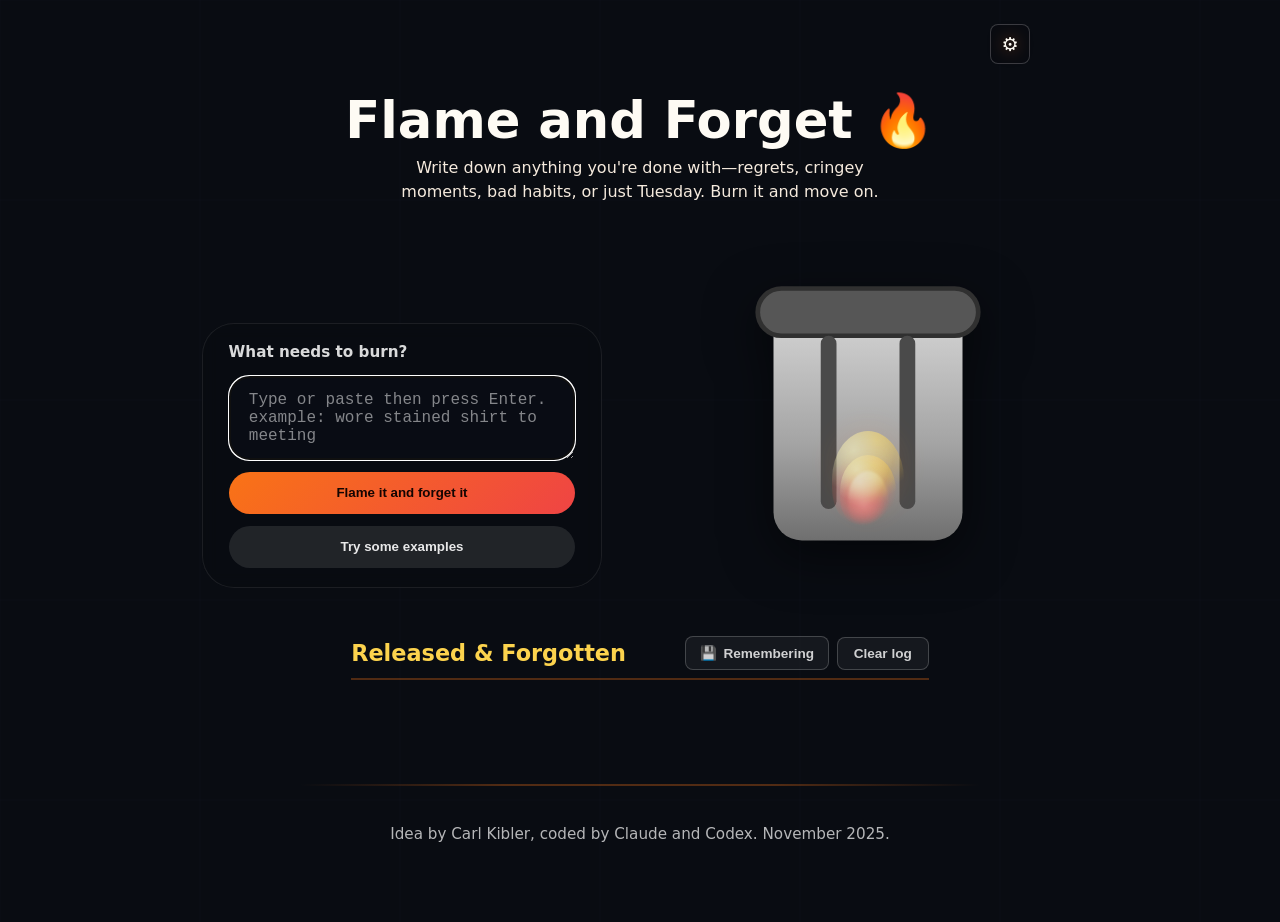
<file: index.html>
<!doctype html>
<html lang="en">
  <head>
    <meta charset="utf-8" />
    <meta name="viewport" content="width=device-width, initial-scale=1" />
    <title>Flame and Forget</title>
    <link rel="icon" type="image/svg+xml" href="favicon.svg" />
    <link rel="stylesheet" href="style.css" />
  </head>
  <body>
    <div class="scene">
      <header class="hero">
        <div class="hero-text">
          <h1 data-i18n="title">Flame and Forget 🔥</h1>
          <p data-i18n="tagline">
            Write down anything you're done with—regrets, cringey moments, bad habits, or just Tuesday. Burn it and move on.
          </p>
        </div>
        <div class="hero-controls">
          <select id="language-select" class="language-select" aria-label="Language"></select>
          <details class="settings-toggle" id="settings-panel">
            <summary aria-label="Settings">
              <span class="icon" aria-hidden="true">⚙️</span>
            </summary>
            <div class="settings-dropdown">
              <div class="setting-field">
                <label for="remember-items-toggle">
                  <input type="checkbox" id="remember-items-toggle" checked>
                  <span data-i18n="rememberItemsLabel">Remember my items</span>
                </label>
              </div>
              <div class="setting-field">
                <label data-i18n="fireStyleLabel">Fire style</label>
                <div class="fire-style-buttons">
                  <button type="button" class="fire-style-btn" data-fire-style-btn="original" data-i18n="fireStyleOriginal">Original</button>
                  <button type="button" class="fire-style-btn" data-fire-style-btn="realistic" data-i18n="fireStyleRealistic">Realistic</button>
                  <button type="button" class="fire-style-btn" data-fire-style-btn="mystical" data-i18n="fireStyleMystical">Mystical</button>
                  <button type="button" class="fire-style-btn" data-fire-style-btn="minimalist" data-i18n="fireStyleMinimalist">Minimalist</button>
                </div>
              </div>
            </div>
          </details>
        </div>
      </header>

      <main class="camp">
        <form id="burn-form" autocomplete="off" spellcheck="false">
          <label for="grievance" class="form-label" data-i18n="inputLabel">What should we flame? Type and press enter.</label>
          <textarea
            id="grievance"
            name="grievance"
            maxlength="240"
            data-i18n-placeholder="placeholder"
            placeholder="e.g., Sent a reply-all email meant for one person"
            rows="3"
          ></textarea>
          <button type="button" id="burn-button" data-i18n="burnButton">Burn it and forget it</button>
          <button type="button" id="examples-button" data-i18n="examplesButton">Try some examples</button>
        </form>

        <div class="firepit">
          <div class="queue-deck" aria-hidden="true"></div>
          <div class="bin">
            <svg
              viewBox="0 0 160 200"
              aria-hidden="true"
              class="bin-art"
              role="img"
            >
              <title data-i18n="fireAlt">Trash can altar</title>
              <defs>
                <linearGradient id="metal" x1="0%" y1="0%" x2="0%" y2="100%">
                  <stop offset="0%" stop-color="#d8d8d8" />
                  <stop offset="60%" stop-color="#a3a3a3" />
                  <stop offset="100%" stop-color="#6f6f6f" />
                </linearGradient>
              </defs>
              <rect x="20" y="30" width="120" height="150" rx="18" fill="url(#metal)" />
              <rect
                x="10"
                y="20"
                width="140"
                height="30"
                rx="15"
                fill="#565656"
                stroke="#303030"
                stroke-width="3"
              />
              <rect x="50" y="50" width="10" height="110" rx="5" fill="#4a4a4a" />
              <rect x="100" y="50" width="10" height="110" rx="5" fill="#4a4a4a" />
            </svg>
            <!-- Fire styles (switchable) -->
            <div class="flame-container" data-fire-style="original">
              <!-- Original simple flame -->
              <div class="flame flame-original">
                <div></div>
                <div></div>
                <div></div>
              </div>

              <!-- Realistic flame -->
              <svg class="flame flame-realistic" viewBox="0 0 180 240" xmlns="http://www.w3.org/2000/svg" aria-hidden="true">
                <defs>
                  <filter id="fire-glow">
                    <feGaussianBlur in="SourceGraphic" stdDeviation="8" result="blur"/>
                    <feColorMatrix in="blur" type="matrix" values="1 0 0 0 0  0 0.6 0 0 0  0 0 0.3 0 0  0 0 0 1.5 0"/>
                    <feBlend in="SourceGraphic" in2="blur" mode="normal"/>
                  </filter>
                  <radialGradient id="flame-hot" cx="50%" cy="70%">
                    <stop offset="0%" stop-color="#fff9e6" stop-opacity="0.95"/>
                    <stop offset="40%" stop-color="#ffb347" stop-opacity="0.8"/>
                    <stop offset="100%" stop-color="#ff4500" stop-opacity="0"/>
                  </radialGradient>
                </defs>
                <ellipse class="flame-realistic-glow" cx="90" cy="220" rx="75" ry="30" fill="url(#flame-hot)" opacity="0.7"/>
                <ellipse class="flame-realistic-dancer flame-realistic-4" cx="70" cy="140" rx="18" ry="50" fill="url(#flame-hot)"/>
                <ellipse class="flame-realistic-dancer flame-realistic-5" cx="90" cy="120" rx="22" ry="65" fill="url(#flame-hot)" filter="url(#fire-glow)"/>
                <ellipse class="flame-realistic-dancer flame-realistic-6" cx="110" cy="145" rx="16" ry="48" fill="url(#flame-hot)"/>
              </svg>

              <!-- Mystical flame -->
              <svg class="flame flame-mystical" viewBox="0 0 90 120" xmlns="http://www.w3.org/2000/svg" aria-hidden="true">
                <defs>
                  <radialGradient id="flame-mystical-core" cx="50%" cy="80%">
                    <stop offset="0%" stop-color="#e0f2ff" stop-opacity="0.95"/>
                    <stop offset="40%" stop-color="#a5d8ff" stop-opacity="0.85"/>
                    <stop offset="70%" stop-color="#6366f1" stop-opacity="0.6"/>
                    <stop offset="100%" stop-color="#4c1d95" stop-opacity="0"/>
                  </radialGradient>
                </defs>
                <ellipse class="flame-mystical-glow" cx="45" cy="105" rx="38" ry="22" fill="url(#flame-mystical-core)"/>
                <ellipse class="flame-mystical-dancer flame-mystical-1" cx="45" cy="80" rx="28" ry="50" fill="url(#flame-mystical-core)"/>
                <ellipse class="flame-mystical-dancer flame-mystical-2" cx="45" cy="75" rx="22" ry="42" fill="url(#flame-mystical-core)"/>
                <circle class="flame-mystical-ember flame-mystical-e1" cx="30" cy="70" r="2" fill="#fde68a"/>
                <circle class="flame-mystical-ember flame-mystical-e2" cx="60" cy="65" r="1.5" fill="#fde68a"/>
                <circle class="flame-mystical-ember flame-mystical-e3" cx="45" cy="50" r="1.8" fill="#fef3c7"/>
              </svg>

              <!-- Minimalist flame -->
              <svg class="flame flame-minimalist" viewBox="0 0 90 120" xmlns="http://www.w3.org/2000/svg" aria-hidden="true">
                <defs>
                  <radialGradient id="flame-min-core" cx="50%" cy="70%">
                    <stop offset="0%" stop-color="#fffacd" stop-opacity="0.9"/>
                    <stop offset="40%" stop-color="#ffd166" stop-opacity="0.85"/>
                    <stop offset="70%" stop-color="#ff6b6b" stop-opacity="0.7"/>
                    <stop offset="100%" stop-color="#ff6b6b" stop-opacity="0"/>
                  </radialGradient>
                </defs>
                <ellipse class="flame-min-glow" cx="45" cy="110" rx="40" ry="30" fill="url(#flame-min-core)" opacity="0.5"/>
                <ellipse class="flame-min-layer flame-min-1" cx="45" cy="80" rx="28" ry="50" fill="url(#flame-min-core)"/>
                <ellipse class="flame-min-layer flame-min-2" cx="45" cy="75" rx="22" ry="42" fill="url(#flame-min-core)"/>
                <circle class="flame-min-ember flame-min-e1" cx="35" cy="60" r="1.5" fill="#ffeb99"/>
                <circle class="flame-min-ember flame-min-e2" cx="55" cy="55" r="1.2" fill="#ffd166"/>
                <circle class="flame-min-ember flame-min-e3" cx="45" cy="45" r="1" fill="#fffacd"/>
              </svg>
            </div>
          </div>
          <div class="fire-target" data-fire-target></div>
        </div>
      </main>

      <section class="release-log-section" id="release-log">
        <div class="release-log-header">
          <h2 data-i18n="releasedAndForgotten">Released & Forgotten</h2>
          <div class="log-controls">
            <button id="remember-toggle-button" class="remember-toggle-button" aria-pressed="true">
              <span class="icon" aria-hidden="true">💾</span>
              <span class="label" data-i18n="remembering">Remembering</span>
            </button>
            <button id="clear-log" class="clear-log-button" data-i18n="clearLog">Clear log</button>
          </div>
        </div>
        <div id="release-list" class="release-list"></div>
      </section>

      <div class="footer-separator"></div>

      <footer class="site-footer">
        <p>
          Idea by Carl Kibler, coded by Claude and Codex. November 2025.
        </p>
      </footer>

      <div class="note-layer" aria-live="polite"></div>
    </div>

    <script src="script.js"></script>
  </body>
</html>
</file>
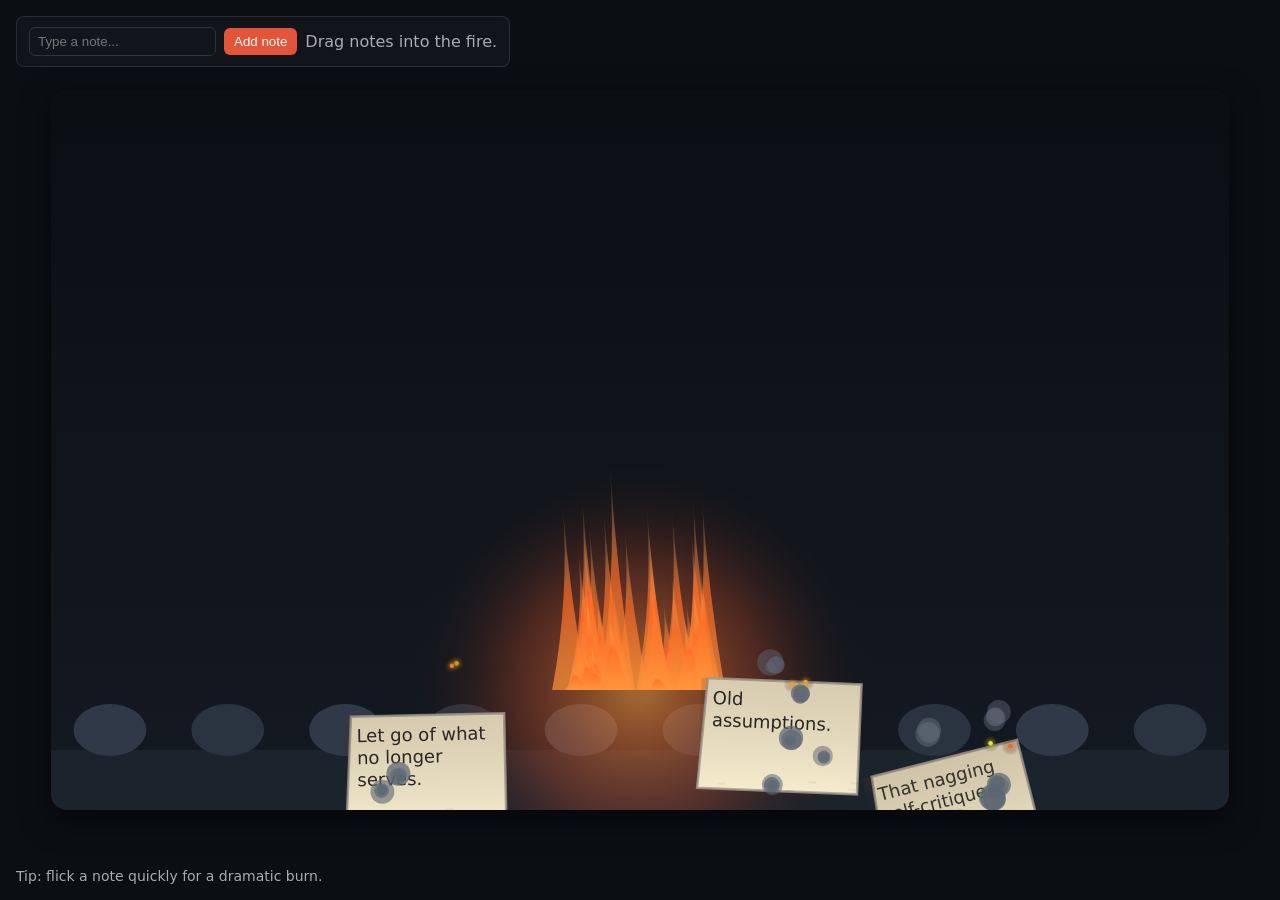
<file: otherfire.html>
<!DOCTYPE html>
<html lang="en">
<head>
<meta charset="UTF-8" />
<meta name="viewport" content="width=device-width,initial-scale=1" />
<title>Burning Notes</title>
<style>
  html, body { height: 100%; margin: 0; background: #0b0e13; color: #eee; font-family: system-ui, sans-serif; }
  #wrap { display: grid; place-items: center; height: 100%; }
  #ui {
    position: absolute; top: 16px; left: 16px; display: flex; gap: 8px; align-items: center;
    background: rgba(20, 24, 30, 0.7); border: 1px solid rgba(255,255,255,0.1); padding: 10px 12px; border-radius: 8px;
    backdrop-filter: blur(4px);
  }
  #ui input { background: #12161c; border: 1px solid #2b3440; color: #eee; padding: 6px 8px; border-radius: 6px; }
  #ui button { background: #e35538; border: none; color: #fff; padding: 6px 10px; border-radius: 6px; cursor: pointer; }
  #ui button:hover { background: #f06b4c; }
  canvas { width: 92vw; height: 80vh; border-radius: 16px; box-shadow: 0 10px 30px rgba(0,0,0,0.5); }
  #hint { position: absolute; bottom: 16px; left: 16px; opacity: 0.7; font-size: 14px; }
</style>
</head>
<body>
<div id="wrap">
  <canvas id="c"></canvas>
  <div id="ui">
    <input id="text" placeholder="Type a note..." />
    <button id="add">Add note</button>
    <span style="opacity:.7">Drag notes into the fire.</span>
  </div>
  <div id="hint">Tip: flick a note quickly for a dramatic burn.</div>
</div>

<script>
(() => {
  const canvas = document.getElementById('c');
  const ctx = canvas.getContext('2d', { alpha: false });
  const DPR = Math.max(1, Math.floor(window.devicePixelRatio || 1));

  function resize() {
    canvas.width = Math.floor(canvas.clientWidth * DPR);
    canvas.height = Math.floor(canvas.clientHeight * DPR);
  }
  resize();
  window.addEventListener('resize', resize);

  // Scene config
  const g = 0.0009;              // gravity
  const air = 0.0003;            // air drag
  const fireY = () => canvas.height - 120 * DPR; // fire baseline
  const notes = [];
  const particles = [];          // smoke + embers
  const flames = [];             // decorative flame tongues

  // Create background gradient
  function drawBackground() {
    const grd = ctx.createLinearGradient(0, 0, 0, canvas.height);
    grd.addColorStop(0, '#0b0e13');
    grd.addColorStop(1, '#141a22');
    ctx.fillStyle = grd;
    ctx.fillRect(0, 0, canvas.width, canvas.height);
  }

  // Fire pit shape + glow
  function drawFireBase(time) {
    const y = fireY();
    // Ground
    ctx.fillStyle = '#1b232d';
    ctx.fillRect(0, y + 60, canvas.width, canvas.height - (y + 60));

    // Pit stones
    for (let i = 0; i < 10; i++) {
      const x = (i + 0.5) * (canvas.width / 10);
      const r = 26 * DPR;
      ctx.fillStyle = i % 2 ? '#2a3440' : '#2f3947';
      ctx.beginPath();
      ctx.ellipse(x, y + 40 * DPR, r * 1.4, r, 0, 0, Math.PI * 2);
      ctx.fill();
    }

    // Inner ember glow
    const glow = ctx.createRadialGradient(canvas.width/2, y, 10, canvas.width/2, y, 240 * DPR);
    glow.addColorStop(0, 'rgba(255,150,60,0.6)');
    glow.addColorStop(0.5, 'rgba(255,90,40,0.25)');
    glow.addColorStop(1, 'rgba(0,0,0,0)');
    ctx.fillStyle = glow;
    ctx.beginPath();
    ctx.arc(canvas.width/2, y, 240 * DPR, 0, Math.PI * 2);
    ctx.fill();

    // Fire tongues
    if (flames.length < 60) {
      flames.push({
        x: canvas.width/2 + (Math.random()-0.5) * 140 * DPR,
        baseY: y,
        h: (100 + Math.random()*140) * DPR,
        life: 600 + Math.random()*1200,
        born: time
      });
    }
    flames.forEach(f => {
      const t = (time - f.born) / f.life;
      const curve = Math.sin(t * Math.PI);
      const fx = f.x + Math.sin(t * 8) * 8 * DPR;
      const fh = f.h * curve;
      const w = 10 * DPR + 8 * DPR * curve;

      const grad = ctx.createLinearGradient(fx, f.baseY, fx, f.baseY - fh);
      grad.addColorStop(0, 'rgba(255,150,60,0.7)');
      grad.addColorStop(0.5, 'rgba(255,110,40,0.7)');
      grad.addColorStop(1, 'rgba(255,220,120,0.0)');
      ctx.fillStyle = grad;

      ctx.beginPath();
      ctx.moveTo(fx - w, f.baseY);
      ctx.quadraticCurveTo(fx, f.baseY - fh * 0.5, fx - w*0.4, f.baseY - fh);
      ctx.quadraticCurveTo(fx, f.baseY - fh * 0.5, fx + w, f.baseY);
      ctx.closePath();
      ctx.fill();
    });
    for (let i = flames.length - 1; i >= 0; i--) {
      if (time - flames[i].born > flames[i].life) flames.splice(i, 1);
    }
  }

  // Notes
  function makeNote(text, x, y) {
    const w = 160 * DPR, h = 110 * DPR;
    return {
      text, x, y, w, h,
      vx: 0, vy: 0,
      ax: 0, ay: 0,
      rot: 0, vrot: 0,
      dragging: false, burnt: 0, // 0..1
      char: 0,                   // char level visuals
      curl: 0                    // curl amount when burning
    };
  }

  // Initial notes
  notes.push(makeNote('Let go of what no longer serves.', canvas.width*0.25, canvas.height*0.2));
  notes.push(makeNote('Old assumptions.', canvas.width*0.55, canvas.height*0.15));
  notes.push(makeNote('That nagging self-critique.', canvas.width*0.7, canvas.height*0.28));

  // Drag handling
  let dragTarget = null, dragDX = 0, dragDY = 0, lastPos = {x:0,y:0}, lastTime = 0;
  function pointerPos(e) {
    const rect = canvas.getBoundingClientRect();
    const x = (e.touches ? e.touches[0].clientX : e.clientX) - rect.left;
    const y = (e.touches ? e.touches[0].clientY : e.clientY) - rect.top;
    return { x: x * DPR, y: y * DPR };
  }
  function hitNote(x, y) {
    for (let i = notes.length - 1; i >= 0; i--) {
      const n = notes[i];
      if (x > n.x && x < n.x + n.w && y > n.y && y < n.y + n.h) return n;
    }
    return null;
  }
  function onDown(e) {
    const p = pointerPos(e);
    const n = hitNote(p.x, p.y);
    if (n) {
      dragTarget = n;
      n.dragging = true;
      dragDX = p.x - n.x;
      dragDY = p.y - n.y;
      lastPos = p; lastTime = performance.now();
    }
    e.preventDefault();
  }
  function onMove(e) {
    if (!dragTarget) return;
    const p = pointerPos(e);
    dragTarget.x = p.x - dragDX;
    dragTarget.y = p.y - dragDY;
    // Velocity from pointer motion (for flicks)
    const now = performance.now();
    const dt = Math.max(16, now - lastTime);
    dragTarget.vx = (p.x - lastPos.x) / dt;
    dragTarget.vy = (p.y - lastPos.y) / dt;
    dragTarget.vrot = (dragTarget.vx + dragTarget.vy) * 0.0002;
    lastPos = p; lastTime = now;
    e.preventDefault();
  }
  function onUp() {
    if (dragTarget) dragTarget.dragging = false;
    dragTarget = null;
  }
  canvas.addEventListener('mousedown', onDown);
  canvas.addEventListener('mousemove', onMove);
  window.addEventListener('mouseup', onUp);
  canvas.addEventListener('touchstart', onDown, {passive:false});
  canvas.addEventListener('touchmove', onMove, {passive:false});
  window.addEventListener('touchend', onUp);

  // Add notes via UI
  document.getElementById('add').addEventListener('click', () => {
    const input = document.getElementById('text');
    const t = input.value.trim();
    if (!t) return;
    notes.push(makeNote(t, canvas.width*0.5 - 80*DPR, canvas.height*0.15));
    input.value = '';
  });

  // Particles
  function spawnSmoke(x, y, amount=6) {
    for (let i=0;i<amount;i++){
      particles.push({
        type:'smoke',
        x, y,
        vx: (Math.random()-0.5)*0.04*DPR,
        vy: -0.05*DPR - Math.random()*0.05*DPR,
        r: 6*DPR + Math.random()*10*DPR,
        a: 0.5 + Math.random()*0.3,
        life: 1800, born: performance.now()
      });
    }
  }
  function spawnEmber(x, y, amount=3) {
    for (let i=0;i<amount;i++){
      particles.push({
        type:'ember',
        x, y,
        vx: (Math.random()-0.5)*0.2*DPR,
        vy: -0.12*DPR - Math.random()*0.08*DPR,
        a: 1,
        r: 2.3*DPR,
        hue: 20 + Math.random()*50,
        life: 900, born: performance.now()
      });
    }
  }

  function drawParticles(time, dt) {
    for (let i = particles.length - 1; i >= 0; i--) {
      const p = particles[i];
      p.vx *= (1 - air*10);
      p.vy *= (1 - air*10);
      p.vy += g * -0.2; // float upward
      p.x += p.vx * dt;
      p.y += p.vy * dt;

      const t = (time - p.born) / p.life;
      if (p.type === 'smoke') {
        ctx.globalAlpha = p.a * (1 - t);
        ctx.fillStyle = '#5c6673';
        ctx.beginPath();
        ctx.arc(p.x, p.y, p.r * (0.8 + t*0.6), 0, Math.PI*2);
        ctx.fill();
        ctx.globalAlpha = 1;
      } else {
        const col = `hsl(${p.hue}, 90%, ${60 - 40*t}%)`;
        ctx.fillStyle = col;
        ctx.beginPath();
        ctx.arc(p.x, p.y, p.r, 0, Math.PI*2);
        ctx.fill();
        // subtle glow
        const grad = ctx.createRadialGradient(p.x, p.y, 0, p.x, p.y, p.r*4);
        grad.addColorStop(0, `hsla(${p.hue},90%,60%,0.6)`);
        grad.addColorStop(1, 'rgba(0,0,0,0)');
        ctx.fillStyle = grad;
        ctx.beginPath();
        ctx.arc(p.x, p.y, p.r*4, 0, Math.PI*2);
        ctx.fill();
      }

      if (t >= 1) particles.splice(i, 1);
    }
  }

  function drawNote(n) {
    // Burn progress affects paper color and curl
    const base = 255 - n.char*120;
    const paper = `rgb(${base}, ${base-10}, ${base-40})`;
    ctx.save();
    ctx.translate(n.x + n.w/2, n.y + n.h/2);
    ctx.rotate(n.rot);
    ctx.translate(-n.w/2, -n.h/2);

    // Curl effect: skew top edge inward
    const curl = n.curl * 0.3;
    ctx.beginPath();
    ctx.moveTo(0 + curl*n.w, 0);
    ctx.lineTo(n.w, 0);
    ctx.lineTo(n.w, n.h);
    ctx.lineTo(0, n.h);
    ctx.closePath();

    // Paper fill
    ctx.fillStyle = paper;
    ctx.fill();

    // Border, slight ragged charred edge
    ctx.strokeStyle = `rgba(${base-80}, ${base-90}, ${base-100}, 0.8)`;
    ctx.lineWidth = 2.5 * DPR;
    ctx.stroke();

    // Burnt edge vignette
    const edgeGrad = ctx.createLinearGradient(0, 0, 0, n.h);
    edgeGrad.addColorStop(0, `rgba(80,60,40, ${0.15 + n.char*0.35})`);
    edgeGrad.addColorStop(1, 'rgba(0,0,0,0)');
    ctx.fillStyle = edgeGrad;
    ctx.fillRect(0, 0, n.w, n.h);

    // Text
    ctx.fillStyle = `rgba(20,20,20, ${1 - n.burnt*0.7})`;
    ctx.font = `${18 * DPR}px ui-sans-serif, system-ui`;
    ctx.textBaseline = 'top';
    wrapText(ctx, n.text, 12 * DPR, 12 * DPR, n.w - 24 * DPR, 22 * DPR);

    // Singe marks near bottom when burning
    if (n.burnt > 0.1) {
      ctx.globalAlpha = Math.min(0.5, n.burnt);
      for (let i=0;i<6;i++){
        const sx = Math.random() * n.w;
        const sy = n.h - Math.random() * (n.h * Math.min(0.6, n.burnt));
        ctx.fillStyle = 'rgba(60,40,20,0.5)';
        ctx.fillRect(sx, sy, 8 * DPR, 2 * DPR);
      }
      ctx.globalAlpha = 1;
    }

    ctx.restore();
  }

  function wrapText(ctx, text, x, y, maxWidth, lineHeight) {
    const words = text.split(' ');
    let line = '';
    for (let n = 0; n < words.length; n++) {
      const testLine = line + words[n] + ' ';
      const metrics = ctx.measureText(testLine);
      if (metrics.width > maxWidth && n > 0) {
        ctx.fillText(line, x, y);
        line = words[n] + ' ';
        y += lineHeight;
      } else {
        line = testLine;
      }
    }
    ctx.fillText(line, x, y);
  }

  function updateNote(n, dt, time) {
    if (!n.dragging) {
      // Physics
      n.vx *= (1 - air);
      n.vy *= (1 - air);
      n.vy += g * dt;
      n.x += n.vx * dt;
      n.y += n.vy * dt;
      n.vrot *= (1 - air*2);
      n.rot += n.vrot * dt;

      // Bounds
      n.x = Math.max(10*DPR, Math.min(n.x, canvas.width - n.w - 10*DPR));
      if (n.y > fireY() - n.h/2) {
        // Near fire: convective lift and turbulence
        n.vy -= 0.0015 * dt;
        n.vx += (Math.random()-0.5) * 0.0008 * dt;
        n.vrot += (Math.random()-0.5) * 0.00008 * dt;
      }
    }

    // Burning logic: if bottom edge overlaps flame area
    const overlap = (n.y + n.h) - fireY();
    if (overlap > -10 * DPR) {
      n.burnt = Math.min(1, n.burnt + 0.0007 * dt + overlap * 0.000002 * dt);
      n.char = Math.min(1, n.char + 0.0005 * dt);
      n.curl = Math.min(1, n.curl + 0.0008 * dt);
      // Particles from bottom edge
      const px = n.x + n.w * (0.2 + Math.random()*0.6);
      const py = n.y + n.h - 4 * DPR;
      if (Math.random() < 0.5) spawnSmoke(px, py, 3);
      if (Math.random() < 0.3) spawnEmber(px, py, 2);
    }

    // Fade out when fully burnt
    if (n.burnt >= 1) {
      // final ash puff
      spawnSmoke(n.x + n.w/2, n.y + n.h/2, 10);
    }
  }

  // Remove fully burnt notes
  function cullNotes() {
    for (let i = notes.length - 1; i >= 0; i--) {
      if (notes[i].burnt >= 1) notes.splice(i, 1);
    }
  }

  // Main loop
  let last = performance.now();
  function frame(now) {
    const dt = Math.min(32, now - last); // cap dt for stability
    last = now;

    drawBackground();
    drawFireBase(now);

    notes.forEach(n => updateNote(n, dt, now));
    notes.forEach(drawNote);
    cullNotes();

    drawParticles(now, dt);

    requestAnimationFrame(frame);
  }
  requestAnimationFrame(frame);
})();
</script>
</body>
</html>
</file>
<file: style.css>
*,
*::before,
*::after {
  box-sizing: border-box;
}

:root {
  font-family: "Trebuchet MS", "Segoe UI", system-ui, -apple-system, sans-serif;
  color: #fefbf4;
  background-color: #02030b;
  --note-drop-duration: 3500ms;
  --note-burn-duration: 2200ms;
  --flame-scale: 1;
  --flame-brightness: 1;
}

body {
  margin: 0;
  min-height: 100vh;
  background: radial-gradient(circle at top, #222c3d, #090c12 55%), #090c12;
  color: inherit;
}

.scene {
  min-height: 100vh;
  display: flex;
  flex-direction: column;
  padding: 2rem clamp(1.5rem, 4vw, 4rem) 4rem;
  background-image: url("data:image/svg+xml,%3Csvg width='200' height='200' viewBox='0 0 200 200' xmlns='http://www.w3.org/2000/svg'%3E%3Cpath d='M0 0h200v200H0z' fill='%23090c12'/%3E%3Cpath d='M0 0h200v200H0z' fill='none' stroke='%2310243a' stroke-width='0.6' opacity='0.15'/%3E%3C/svg%3E");
}

.hero {
  max-width: 960px;
  margin: 0 auto 2rem;
  text-align: center;
  position: relative;
}

.hero-text {
  max-width: 780px;
  margin: 0 auto;
  padding-top: 1.5rem;
}

.hero-text h1 {
  margin-bottom: 0.3rem;
  font-size: clamp(2.4rem, 4vw, 3.5rem);
}

.hero-text p {
  margin-top: 0;
  line-height: 1.5;
  color: #f5eadd;
  text-wrap: balance;
}

.hero-controls {
  position: absolute;
  top: -0.5rem;
  right: 0;
  display: flex;
  align-items: center;
  gap: 0.5rem;
}

.language-select {
  display: none;
  padding: 0.5rem 0.7rem;
  border-radius: 8px;
  border: 1px solid rgba(255, 255, 255, 0.2);
  background: rgba(10, 12, 18, 0.7);
  color: inherit;
  font-size: 0.9rem;
  cursor: pointer;
  backdrop-filter: blur(8px);
  transition: background 120ms ease, border-color 120ms ease;
}

.language-select:hover {
  background: rgba(10, 12, 18, 0.85);
  border-color: rgba(255, 255, 255, 0.3);
}

.settings-toggle {
  position: relative;
}

.settings-toggle summary {
  list-style: none;
  cursor: pointer;
  display: flex;
  align-items: center;
  justify-content: center;
  width: 40px;
  height: 40px;
  border-radius: 8px;
  border: 1px solid rgba(255, 255, 255, 0.2);
  background: rgba(10, 12, 18, 0.7);
  backdrop-filter: blur(8px);
  transition: background 120ms ease, border-color 120ms ease;
}

.settings-toggle summary::-webkit-details-marker {
  display: none;
}

.settings-toggle summary:hover {
  background: rgba(10, 12, 18, 0.85);
  border-color: rgba(255, 255, 255, 0.3);
}

.settings-toggle .icon {
  font-size: 1.2rem;
  filter: drop-shadow(0 0 8px rgba(249, 115, 22, 0.5));
}

.settings-dropdown {
  position: absolute;
  top: calc(100% + 0.5rem);
  right: 0;
  min-width: 280px;
  border-radius: 12px;
  background: rgba(10, 12, 18, 0.95);
  border: 1px solid rgba(255, 255, 255, 0.15);
  backdrop-filter: blur(12px);
  box-shadow: 0 8px 24px rgba(0, 0, 0, 0.4);
  z-index: 100;
  display: grid;
  gap: 1rem;
  padding: 1rem 1.2rem 1.3rem;
  text-align: left;
}

.setting-field {
  display: flex;
  flex-direction: column;
  gap: 0.4rem;
}

.setting-field label {
  display: flex;
  justify-content: space-between;
  align-items: center;
  font-size: 0.95rem;
  color: rgba(255, 255, 255, 0.9);
  gap: 0.5rem;
}

.setting-field label:has(input[type="checkbox"]) {
  cursor: pointer;
  justify-content: flex-start;
}

.setting-field output {
  font-variant-numeric: tabular-nums;
  color: #fcd34d;
  font-weight: 600;
}

.setting-field input,
.setting-field select {
  width: 100%;
}

.setting-field input[type="checkbox"] {
  width: auto;
  cursor: pointer;
  accent-color: #f97316;
}

.setting-field input[type="range"] {
  accent-color: #f97316;
}

.setting-field select {
  padding: 0.55rem 0.65rem;
  border-radius: 12px;
  border: 1px solid rgba(255, 255, 255, 0.2);
  background: rgba(3, 5, 9, 0.65);
  color: inherit;
}

.fire-style-buttons {
  display: grid;
  grid-template-columns: 1fr 1fr;
  gap: 0.4rem;
}

.fire-style-btn {
  padding: 0.5rem 0.7rem;
  border-radius: 8px;
  border: 1px solid rgba(255, 255, 255, 0.2);
  background: rgba(255, 255, 255, 0.05);
  color: rgba(255, 255, 255, 0.8);
  font-size: 0.85rem;
  cursor: pointer;
  transition: all 120ms ease;
  font-weight: 500;
}

.fire-style-btn:hover {
  background: rgba(255, 255, 255, 0.1);
  border-color: rgba(255, 255, 255, 0.3);
}

.fire-style-btn.active {
  background: linear-gradient(135deg, #f97316, #ef4444);
  color: #130502;
  border-color: rgba(249, 115, 22, 0.5);
  font-weight: 600;
}

.reset-settings-btn {
  width: 100%;
  padding: 0.6rem 0.8rem;
  border-radius: 8px;
  border: 1px solid rgba(255, 255, 255, 0.2);
  background: rgba(255, 255, 255, 0.05);
  color: rgba(255, 255, 255, 0.8);
  font-size: 0.9rem;
  cursor: pointer;
  transition: all 120ms ease;
  font-weight: 600;
}

.reset-settings-btn:hover {
  background: rgba(255, 255, 255, 0.1);
  border-color: rgba(255, 255, 255, 0.3);
}

.camp {
  display: flex;
  flex-direction: column;
  align-items: flex-end;
  gap: 2.5rem;
  position: relative;
}

#burn-form {
  display: flex;
  flex-direction: column;
  gap: 0.75rem;
  padding: 1.2rem 1.6rem;
  background: rgba(9, 12, 18, 0.6);
  border: 1px solid rgba(255, 255, 255, 0.08);
  border-radius: 32px;
  backdrop-filter: blur(8px);
  width: min(280px, 90vw);
}

.form-label {
  font-size: 0.95rem;
  font-weight: 600;
  color: rgba(255, 255, 255, 0.85);
  margin-bottom: 0.2rem;
}

#burn-form input,
#burn-form textarea {
  flex: 1 1 auto;
  width: 100%;
  padding: 0.85rem 1.2rem;
  border-radius: 999px;
  border: 1px solid rgba(255, 255, 255, 0.3);
  background: rgba(10, 14, 22, 0.9);
  color: #fdf6ea;
  font-size: 1rem;
}

#burn-form textarea {
  min-height: 4.2rem;
  max-width: none;
  border-radius: 20px;
  resize: vertical;
}

#burn-form input::placeholder,
#burn-form textarea::placeholder {
  color: rgba(255, 255, 255, 0.5);
}

#burn-form button {
  padding: 0.85rem 1.2rem;
  border-radius: 999px;
  border: none;
  font-weight: 600;
  cursor: pointer;
  transition: transform 120ms ease, box-shadow 120ms ease;
  width: 100%;
}

#burn-button {
  background: linear-gradient(135deg, #f97316, #ef4444);
  color: #130502;
  position: relative;
  overflow: hidden;
}

#burn-button::after {
  content: '';
  position: absolute;
  bottom: 0;
  left: 0;
  height: 3px;
  width: 0;
  background: rgba(255, 255, 255, 0.85);
  border-radius: 0 0 999px 999px;
  transition: none;
}

#burn-button.charging::after {
  width: 100%;
  transition: width 1.5s linear;
}

#burn-button.charged {
  box-shadow: 0 0 22px rgba(249, 115, 22, 0.9), 0 0 45px rgba(239, 68, 68, 0.5);
  animation: charge-pulse 0.35s ease-in-out;
}

@keyframes charge-pulse {
  0%, 100% { transform: scale(1); }
  50% { transform: scale(1.04); }
}

#burn-button:hover {
  transform: translateY(-1px);
  box-shadow: 0 8px 18px rgba(249, 115, 22, 0.35);
}

#examples-button {
  background: rgba(255, 255, 255, 0.1);
  color: rgba(255, 255, 255, 0.9);
  border: 1px solid rgba(255, 255, 255, 0.2);
}

#examples-button:hover {
  transform: translateY(-1px);
  background: rgba(255, 255, 255, 0.15);
  box-shadow: 0 4px 12px rgba(255, 255, 255, 0.1);
}

.firepit {
  position: relative;
  width: min(420px, 90vw);
  aspect-ratio: 4 / 3.2;
  display: flex;
  align-items: flex-end;
  justify-content: center;
  padding-bottom: 1rem;
}

.queue-deck {
  position: absolute;
  left: 0;
  right: 0;
  top: -150px;
  height: 150px;
  overflow: visible;
  pointer-events: none;
  z-index: 2;
}

.note-card {
  display: inline-flex;
  align-items: center;
  justify-content: center;
  padding: 0.85rem 1.2rem;
  min-width: 120px;
  max-width: 240px;
  background: var(--card-bg, #fff7d6);
  color: var(--card-text, #362511);
  border-radius: 12px 12px 28px 12px;
  border: 2px solid var(--card-border, rgba(0, 0, 0, 0.08));
  font-weight: 600;
  text-align: center;
  box-shadow: 0 8px 18px rgba(0, 0, 0, 0.3);
}

.queue-card {
  position: absolute;
  transform: translate(-50%, -50%) rotate(var(--queue-tilt, 0deg));
  pointer-events: none;
}

.floating-card {
  position: absolute;
  min-width: 120px;
  max-width: 240px;
  padding: 0.65rem 1rem;
  box-shadow: 0 14px 28px rgba(0, 0, 0, 0.35);
  pointer-events: none;
  transform: translate(-50%, -50%) rotate(var(--queue-tilt, 0deg)) scale(0.85);
  transition:
    left 0.6s cubic-bezier(0.4, 0.1, 0.2, 1),
    top 0.6s cubic-bezier(0.4, 0.1, 0.2, 1),
    transform 0.6s cubic-bezier(0.4, 0.1, 0.2, 1),
    opacity 0.45s ease;
  z-index: 5;
}

.floating-card.arrive {
  transform: translate(-50%, -50%) rotate(var(--queue-tilt, 0deg)) scale(1);
}

.bin {
  position: relative;
  width: 60%;
  max-width: 260px;
  display: flex;
  align-items: center;
  justify-content: center;
}

.bin-art {
  width: 100%;
  height: auto;
  filter: drop-shadow(0 15px 25px rgba(0, 0, 0, 0.5));
}

.flame {
  position: absolute;
  bottom: 45px;
  left: 50%;
  width: 90px;
  height: 120px;
  display: flex;
  justify-content: center;
  pointer-events: none;
  transform-origin: bottom center;
  transform: translateX(-50%) scale(var(--flame-scale, 1));
  opacity: calc(0.95 * var(--flame-brightness, 1));
  filter: saturate(1.3);
}

.flame-realistic,
.flame-mystical,
.flame-minimalist {
  width: 110px;
  height: 145px;
}

.flame div {
  position: absolute;
  bottom: 0;
  width: 90px;
  height: 120px;
  background: radial-gradient(circle at 30% 20%, #fffacd, transparent 45%),
    radial-gradient(circle at 60% 10%, #ffd166, transparent 50%),
    radial-gradient(circle at 40% 60%, #ff6b6b, transparent 50%);
  border-radius: 50% 50% 40% 40%;
  mix-blend-mode: screen;
  animation: flame-dance 2.4s infinite ease-in-out;
  opacity: 0.8;
  filter: blur(0.4px);
}

.flame div:nth-child(2) {
  width: 70px;
  height: 90px;
  animation-duration: 1.7s;
  animation-delay: -0.5s;
  opacity: 0.9;
  mix-blend-mode: lighten;
}

.flame div:nth-child(3) {
  width: 50px;
  height: 70px;
  animation-duration: 1.2s;
  animation-delay: -1s;
  opacity: 0.8;
  filter: blur(1px);
}

.flame::before,
.flame::after {
  content: "";
  position: absolute;
  bottom: 10px;
  width: 140px;
  height: 140px;
  background: radial-gradient(circle, rgba(255, 138, 76, 0.4), transparent 60%);
  filter: blur(18px);
  animation: glow 3s infinite alternate;
  opacity: calc(0.7 * var(--flame-brightness, 1));
}

.flame::after {
  width: 90px;
  height: 90px;
  bottom: 0;
  animation-duration: 2s;
}

@keyframes flame-dance {
  0% {
    transform: translateY(0) scale(1);
  }
  35% {
    transform: translateY(-10px) scaleX(0.9) scaleY(1.15);
  }
  70% {
    transform: translateY(6px) scale(0.92);
  }
  100% {
    transform: translateY(0) scale(1);
  }
}

@keyframes glow {
  0% {
    opacity: 0.4;
    transform: scale(0.9);
  }
  100% {
    opacity: 0.9;
    transform: scale(1.1);
  }
}

.fire-target {
  position: absolute;
  inset: auto 0 60px;
  height: 80px;
}

.note-layer {
  position: fixed;
  inset: 0;
  pointer-events: none;
}

.release-log-section {
  width: 100%;
  max-width: 680px;
  margin: 3rem auto 0;
  padding: 0 clamp(1.5rem, 4vw, 4rem);
}

.release-log-header {
  display: flex;
  justify-content: space-between;
  align-items: center;
  margin-bottom: 1rem;
  padding-bottom: 0.5rem;
  border-bottom: 2px solid rgba(249, 115, 22, 0.3);
}

.release-log-header h2 {
  margin: 0;
  font-size: 1.4rem;
  color: #fcd34d;
}

.log-controls {
  display: flex;
  gap: 0.5rem;
  align-items: center;
}

.remember-toggle-button {
  padding: 0.5rem 0.85rem;
  border-radius: 8px;
  border: 1px solid rgba(255, 255, 255, 0.2);
  background: rgba(255, 255, 255, 0.05);
  color: rgba(255, 255, 255, 0.8);
  font-size: 0.85rem;
  font-weight: 600;
  cursor: pointer;
  transition: all 120ms ease;
  display: flex;
  align-items: center;
  gap: 0.4rem;
}

.remember-toggle-button[aria-pressed="false"] {
  background: rgba(255, 255, 255, 0.02);
  opacity: 0.7;
}

.remember-toggle-button:hover {
  background: rgba(255, 255, 255, 0.1);
  border-color: rgba(255, 255, 255, 0.3);
}

.clear-log-button {
  padding: 0.5rem 1rem;
  border-radius: 8px;
  border: 1px solid rgba(255, 255, 255, 0.2);
  background: rgba(255, 255, 255, 0.05);
  color: rgba(255, 255, 255, 0.8);
  font-size: 0.85rem;
  font-weight: 600;
  cursor: pointer;
  transition: all 120ms ease;
}

.clear-log-button:hover {
  background: rgba(255, 255, 255, 0.1);
  border-color: rgba(255, 255, 255, 0.3);
}

.release-list {
  display: flex;
  flex-direction: column;
  gap: 0.75rem;
  min-height: 3rem;
}

.release-entry {
  padding: 0.75rem 1rem;
  background: rgba(9, 12, 18, 0.4);
  border: 1px solid rgba(255, 255, 255, 0.08);
  border-left: 3px solid rgba(249, 115, 22, 0.5);
  border-radius: 8px;
  color: rgba(255, 255, 255, 0.85);
  font-size: 0.95rem;
  line-height: 1.5;
  animation: fadeInSlide 400ms ease-out;
}

.release-entry strong {
  color: #fcd34d;
  font-weight: 600;
}

@keyframes fadeInSlide {
  0% {
    opacity: 0;
    transform: translateY(-10px);
  }
  100% {
    opacity: 1;
    transform: translateY(0);
  }
}

.footer-separator {
  max-width: 680px;
  width: 100%;
  margin: 2.5rem auto 1.5rem;
  padding: 0 clamp(1.5rem, 4vw, 4rem);
  height: 2px;
  background: linear-gradient(
    to right,
    transparent,
    rgba(249, 115, 22, 0.3) 30%,
    rgba(249, 115, 22, 0.3) 70%,
    transparent
  );
  border-radius: 1px;
  box-sizing: border-box;
}

.site-footer {
  text-align: center;
  color: rgba(255, 255, 255, 0.7);
  font-size: 0.95rem;
  margin: 0 auto;
  /*padding-bottom: .2rem;*/
  max-width: 680px;
}

.history-toggle {
  position: fixed;
  right: clamp(1rem, 3vw, 2rem);
  bottom: 1.5rem;
  border: none;
  border-radius: 999px;
  background: rgba(9, 12, 18, 0.75);
  border: 1px solid rgba(255, 255, 255, 0.18);
  color: inherit;
  font-weight: 600;
  padding: 0.65rem 1rem;
  display: inline-flex;
  align-items: center;
  gap: 0.4rem;
  cursor: pointer;
  backdrop-filter: blur(8px);
  z-index: 20;
}

.history-toggle .icon {
  filter: drop-shadow(0 0 8px rgba(252, 211, 77, 0.5));
}

.history-drawer {
  position: fixed;
  right: clamp(1rem, 3vw, 2rem);
  bottom: 1rem;
  width: min(320px, 90vw);
  background: rgba(8, 11, 18, 0.9);
  border: 1px solid rgba(255, 255, 255, 0.15);
  border-radius: 16px;
  box-shadow: 0 20px 40px rgba(0, 0, 0, 0.45);
  transform: translateY(120%);
  transition: transform 280ms ease;
  z-index: 19;
  backdrop-filter: blur(10px);
}

.history-drawer.open {
  transform: translateY(0);
}

.history-content {
  padding: 1.2rem 1.3rem 1.4rem;
  display: flex;
  flex-direction: column;
  gap: 0.6rem;
}

.history-content h2 {
  margin: 0;
  font-size: 1.1rem;
}

.history-content p {
  margin: 0;
  font-size: 0.9rem;
  color: rgba(255, 255, 255, 0.75);
}

.history-empty {
  font-size: 0.9rem;
  color: rgba(255, 255, 255, 0.65);
  padding: 0.6rem 0;
}

.history-empty[hidden] {
  display: none;
}

.history-list {
  list-style: none;
  margin: 0;
  padding: 0;
  max-height: 200px;
  overflow-y: auto;
  display: none;
}

.history-list.visible {
  display: flex;
  flex-direction: column;
  gap: 0.4rem;
}

.history-list li {
  font-size: 0.9rem;
  padding: 0.55rem 0.65rem;
  border-radius: 12px;
  background: var(--card-bg, rgba(255, 255, 255, 0.05));
  border: 1px solid var(--card-border, rgba(255, 255, 255, 0.08));
  display: flex;
  justify-content: space-between;
  align-items: center;
  gap: 0.5rem;
  color: var(--card-text, rgba(255, 255, 255, 0.9));
}

.history-list li .time {
  color: rgba(255, 255, 255, 0.7);
  font-size: 0.8rem;
  white-space: nowrap;
}

.note {
  position: absolute;
  transform-origin: center;
  opacity: 1;
  transform: translate(-50%, -50%) rotate(var(--tilt, -2deg));
}

.note .smoke {
  display: none;
}

.note.ignite {
  animation:
    note-drop var(--note-drop-duration, 3500ms) cubic-bezier(0.45, 0.05, 0.55, 0.95)
      forwards,
    note-burn var(--note-burn-duration, 2200ms) ease-in calc(var(--note-drop-duration, 3500ms) * 0.5)
      forwards;
}

@keyframes note-drop {
  0% {
    transform: translate(-50%, -50%) rotate(var(--tilt));
  }
  100% {
    transform: translate(
        calc(var(--start-offset-x, -50%) + var(--delta-x, 0px)),
        calc(var(--start-offset-y, -50%) + var(--delta-y, 240px))
      )
      rotate(calc(var(--tilt) - 8deg));
  }
}

@keyframes note-burn {
  0% {
    opacity: 1;
    filter: drop-shadow(0 4px 8px rgba(0, 0, 0, 0.25)) brightness(1) saturate(1);
    background-color: var(--card-bg);
  }
  30% {
    opacity: 0.95;
    filter: blur(0.5px) brightness(0.9) saturate(0.9);
    background-color: var(--card-bg);
  }
  70% {
    opacity: 0.8;
    filter: blur(1.5px) brightness(0.4) saturate(0.3);
    background-color: #3a3a3a;
  }
  100% {
    opacity: 0;
    filter: blur(4px) brightness(0.1) saturate(0);
    background-color: #0a0a0a;
  }
}

.sr-only {
  position: absolute;
  width: 1px;
  height: 1px;
  padding: 0;
  margin: -1px;
  overflow: hidden;
  clip: rect(0, 0, 0, 0);
  white-space: nowrap;
  border: 0;
}

@media (max-width: 640px) {
  .queue-deck {
    top: -120px;
    height: 120px;
  }
  .hero-controls {
    position: static;
    justify-content: center;
    margin-top: 1rem;
  }
  .settings-dropdown {
    left: 50%;
    right: auto;
    transform: translateX(-50%);
  }
  #burn-form {
    border-radius: 32px;
  }
  .firepit {
    width: 100%;
  }
}

@media (min-width: 900px) {
  .camp {
    flex-direction: row;
    align-items: flex-end;
    justify-content: center;
    gap: 3.5rem;
  }

  #burn-form {
    width: 400px;
  }
}

/* ============================================================
   SEASONAL THEMES
   ============================================================ */

body[data-season="winter"] {
  background: radial-gradient(circle at top, #1a2c3d, #0a1420 55%), #0a1420;
}

body[data-season="spring"] {
  background: radial-gradient(circle at top, #2d1f38, #1a1520 55%), #1a1520;
}

body[data-season="summer"] {
  background: radial-gradient(circle at top, #2d2418, #181408 55%), #181408;
}

body[data-season="autumn"] {
  background: radial-gradient(circle at top, #2d1810, #1a0f08 55%), #1a0f08;
}

/* ============================================================
   FIRE STYLE VARIATIONS
   ============================================================ */

/* Hide inactive fire styles */
.flame-container:not([data-fire-style="original"]) .flame-original {
  display: none;
}
.flame-container:not([data-fire-style="realistic"]) .flame-realistic {
  display: none;
}
.flame-container:not([data-fire-style="mystical"]) .flame-mystical {
  display: none;
}
.flame-container:not([data-fire-style="minimalist"]) .flame-minimalist {
  display: none;
}

/* Realistic flame animations */
.flame-realistic-glow {
  animation: realistic-glow 2.8s infinite alternate ease-in-out;
}

.flame-realistic-dancer {
  animation: realistic-flicker 2.2s infinite ease-in-out;
  transform-origin: center bottom;
}

.flame-realistic-4 {
  animation-delay: 0s;
  animation-duration: 2.4s;
}

.flame-realistic-5 {
  animation-delay: -0.8s;
  animation-duration: 2s;
}

.flame-realistic-6 {
  animation-delay: -1.3s;
  animation-duration: 2.6s;
}

@keyframes realistic-flicker {
  0%, 100% {
    opacity: 0.85;
    transform: scaleY(1) scaleX(1);
  }
  25% {
    opacity: 0.92;
    transform: scaleY(1.15) scaleX(0.95);
  }
  50% {
    opacity: 0.78;
    transform: scaleY(0.9) scaleX(1.08);
  }
  75% {
    opacity: 0.88;
    transform: scaleY(1.08) scaleX(0.98);
  }
}

@keyframes realistic-glow {
  0% {
    opacity: 0.6;
    transform: scale(0.95);
  }
  100% {
    opacity: 0.9;
    transform: scale(1.15);
  }
}

/* Mystical flame animations */
.flame-mystical-glow {
  animation: mystical-pulse 3.5s infinite alternate ease-in-out;
}

.flame-mystical-dancer {
  animation: mystical-sway 2.8s infinite ease-in-out;
  transform-origin: center bottom;
}

.flame-mystical-1 {
  animation-delay: 0s;
  animation-duration: 3.2s;
}

.flame-mystical-2 {
  animation-delay: -1.2s;
  animation-duration: 2.6s;
}

.flame-mystical-ember {
  animation: mystical-spark 4s infinite ease-in-out;
}

.flame-mystical-e1 {
  animation-delay: 0s;
  animation-duration: 3.8s;
}

.flame-mystical-e2 {
  animation-delay: -1.5s;
  animation-duration: 4.2s;
}

.flame-mystical-e3 {
  animation-delay: -2.8s;
  animation-duration: 3.5s;
}

@keyframes mystical-sway {
  0%, 100% {
    opacity: 0.9;
    transform: scaleY(1) translateX(0);
  }
  25% {
    opacity: 0.95;
    transform: scaleY(1.1) translateX(-2px);
  }
  50% {
    opacity: 0.85;
    transform: scaleY(0.95) translateX(2px);
  }
  75% {
    opacity: 0.92;
    transform: scaleY(1.05) translateX(-1px);
  }
}

@keyframes mystical-pulse {
  0% {
    opacity: 0.5;
    transform: scale(0.9);
  }
  100% {
    opacity: 0.8;
    transform: scale(1.2);
  }
}

@keyframes mystical-spark {
  0%, 100% {
    opacity: 0.3;
    transform: translateY(0) scale(0.8);
  }
  50% {
    opacity: 1;
    transform: translateY(-8px) scale(1.3);
  }
}

/* Minimalist flame animations */
.flame-min-glow {
  animation: min-breathe 3.2s infinite alternate ease-in-out;
}

.flame-min-layer {
  animation: min-wave 2.5s infinite ease-in-out;
  transform-origin: center bottom;
}

.flame-min-1 {
  animation-delay: 0s;
  animation-duration: 2.8s;
}

.flame-min-2 {
  animation-delay: -1s;
  animation-duration: 2.2s;
}

.flame-min-ember {
  animation: min-float 3.5s infinite ease-in-out;
}

.flame-min-e1 {
  animation-delay: 0s;
  animation-duration: 3.2s;
}

.flame-min-e2 {
  animation-delay: -1.2s;
  animation-duration: 3.8s;
}

.flame-min-e3 {
  animation-delay: -2.4s;
  animation-duration: 3s;
}

@keyframes min-wave {
  0%, 100% {
    opacity: 0.9;
    transform: scaleY(1) scaleX(1);
  }
  33% {
    opacity: 0.95;
    transform: scaleY(1.12) scaleX(0.96);
  }
  66% {
    opacity: 0.88;
    transform: scaleY(0.92) scaleX(1.05);
  }
}

@keyframes min-breathe {
  0% {
    opacity: 0.4;
    transform: scale(0.92);
  }
  100% {
    opacity: 0.7;
    transform: scale(1.1);
  }
}

@keyframes min-float {
  0%, 100% {
    opacity: 0.5;
    transform: translateY(0) scale(1);
  }
  50% {
    opacity: 0.9;
    transform: translateY(-6px) scale(1.4);
  }
}

/* ============================================================
   SMOKE AFFIRMATION
   ============================================================ */

.smoke-affirmation {
  position: fixed;
  pointer-events: none;
  z-index: 100;
  font-size: 0.9rem;
  font-style: italic;
  color: rgba(255, 220, 160, 0.95);
  text-align: center;
  max-width: 260px;
  transform: translateX(-50%);
  animation: smoke-rise 3.2s ease-out forwards;
  text-shadow: 0 0 14px rgba(249, 115, 22, 0.6), 0 0 28px rgba(239, 68, 68, 0.3);
  line-height: 1.4;
}

@keyframes smoke-rise {
  0%   { opacity: 0;   transform: translateX(-50%) translateY(0)    scale(0.85); }
  12%  { opacity: 1; }
  75%  { opacity: 0.7; transform: translateX(-50%) translateY(-60px) scale(1.02); }
  100% { opacity: 0;   transform: translateX(-50%) translateY(-100px) scale(1.06); }
}
</file>
